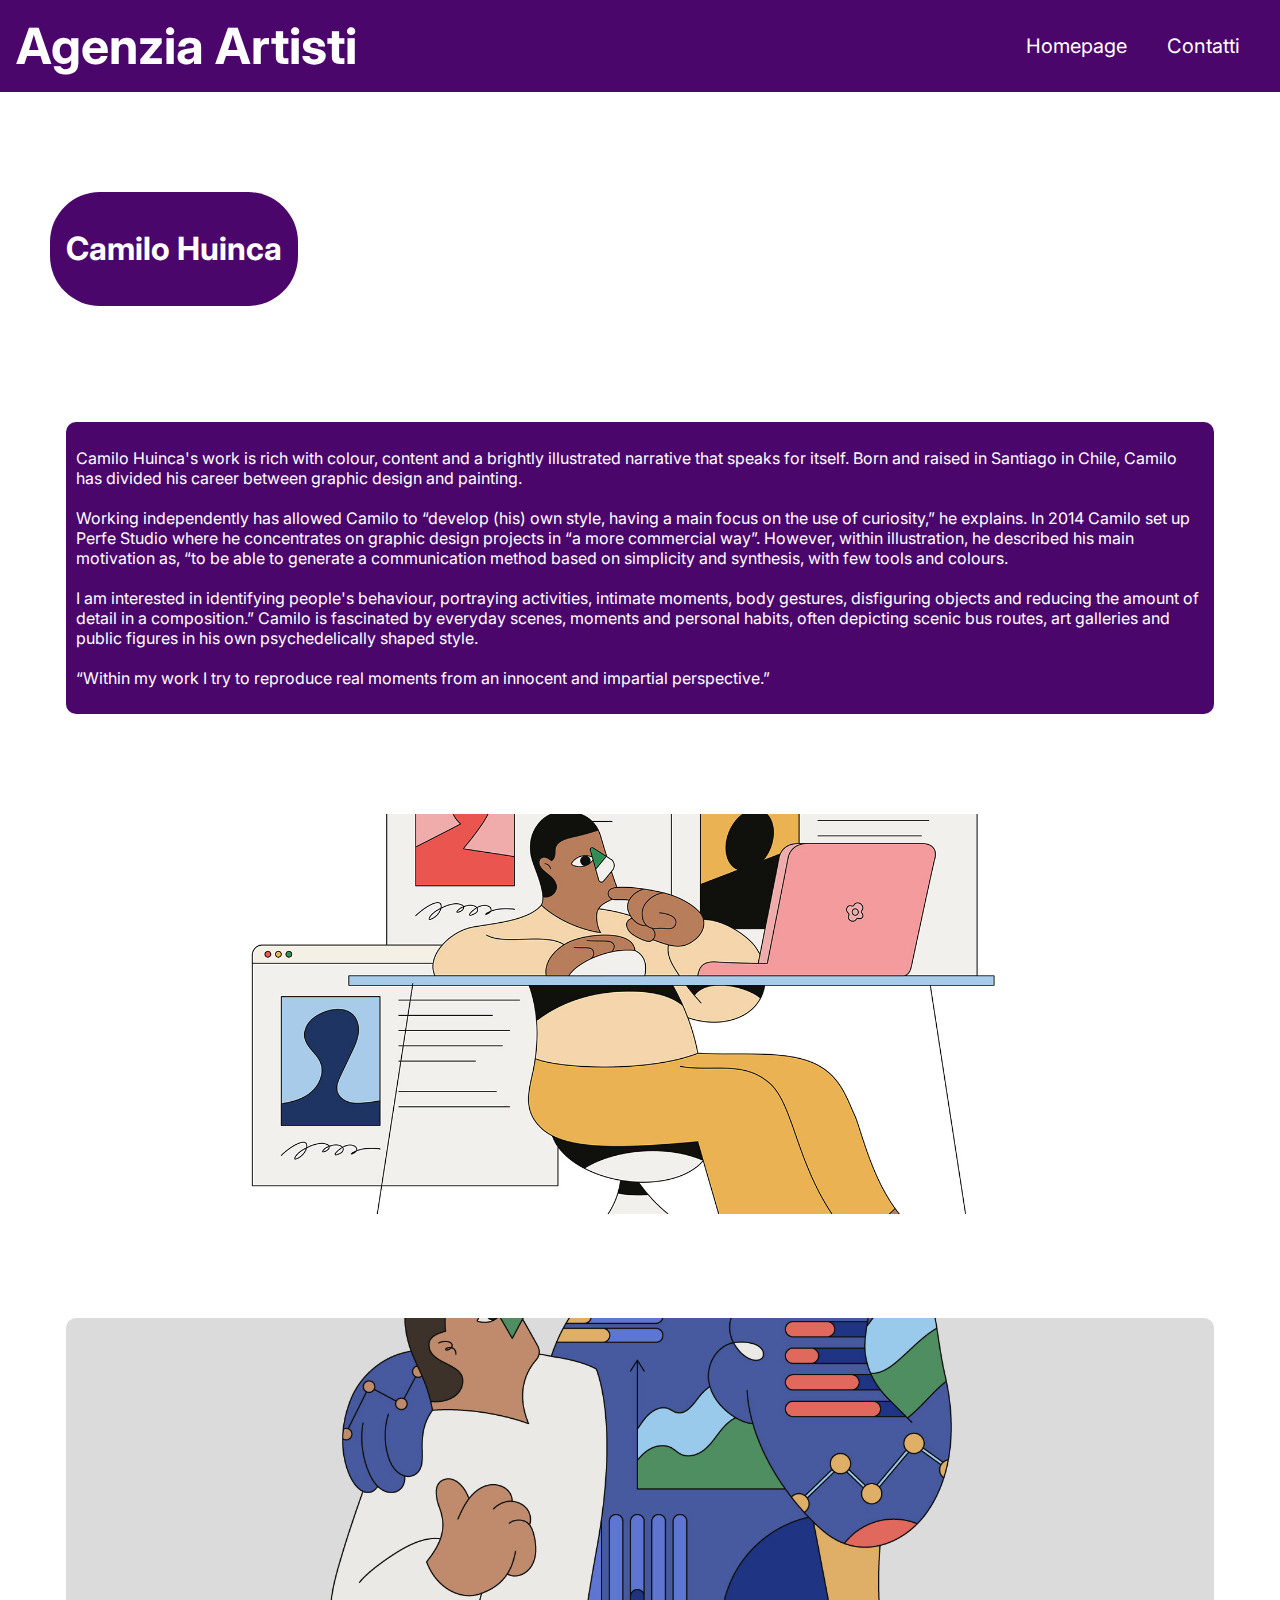
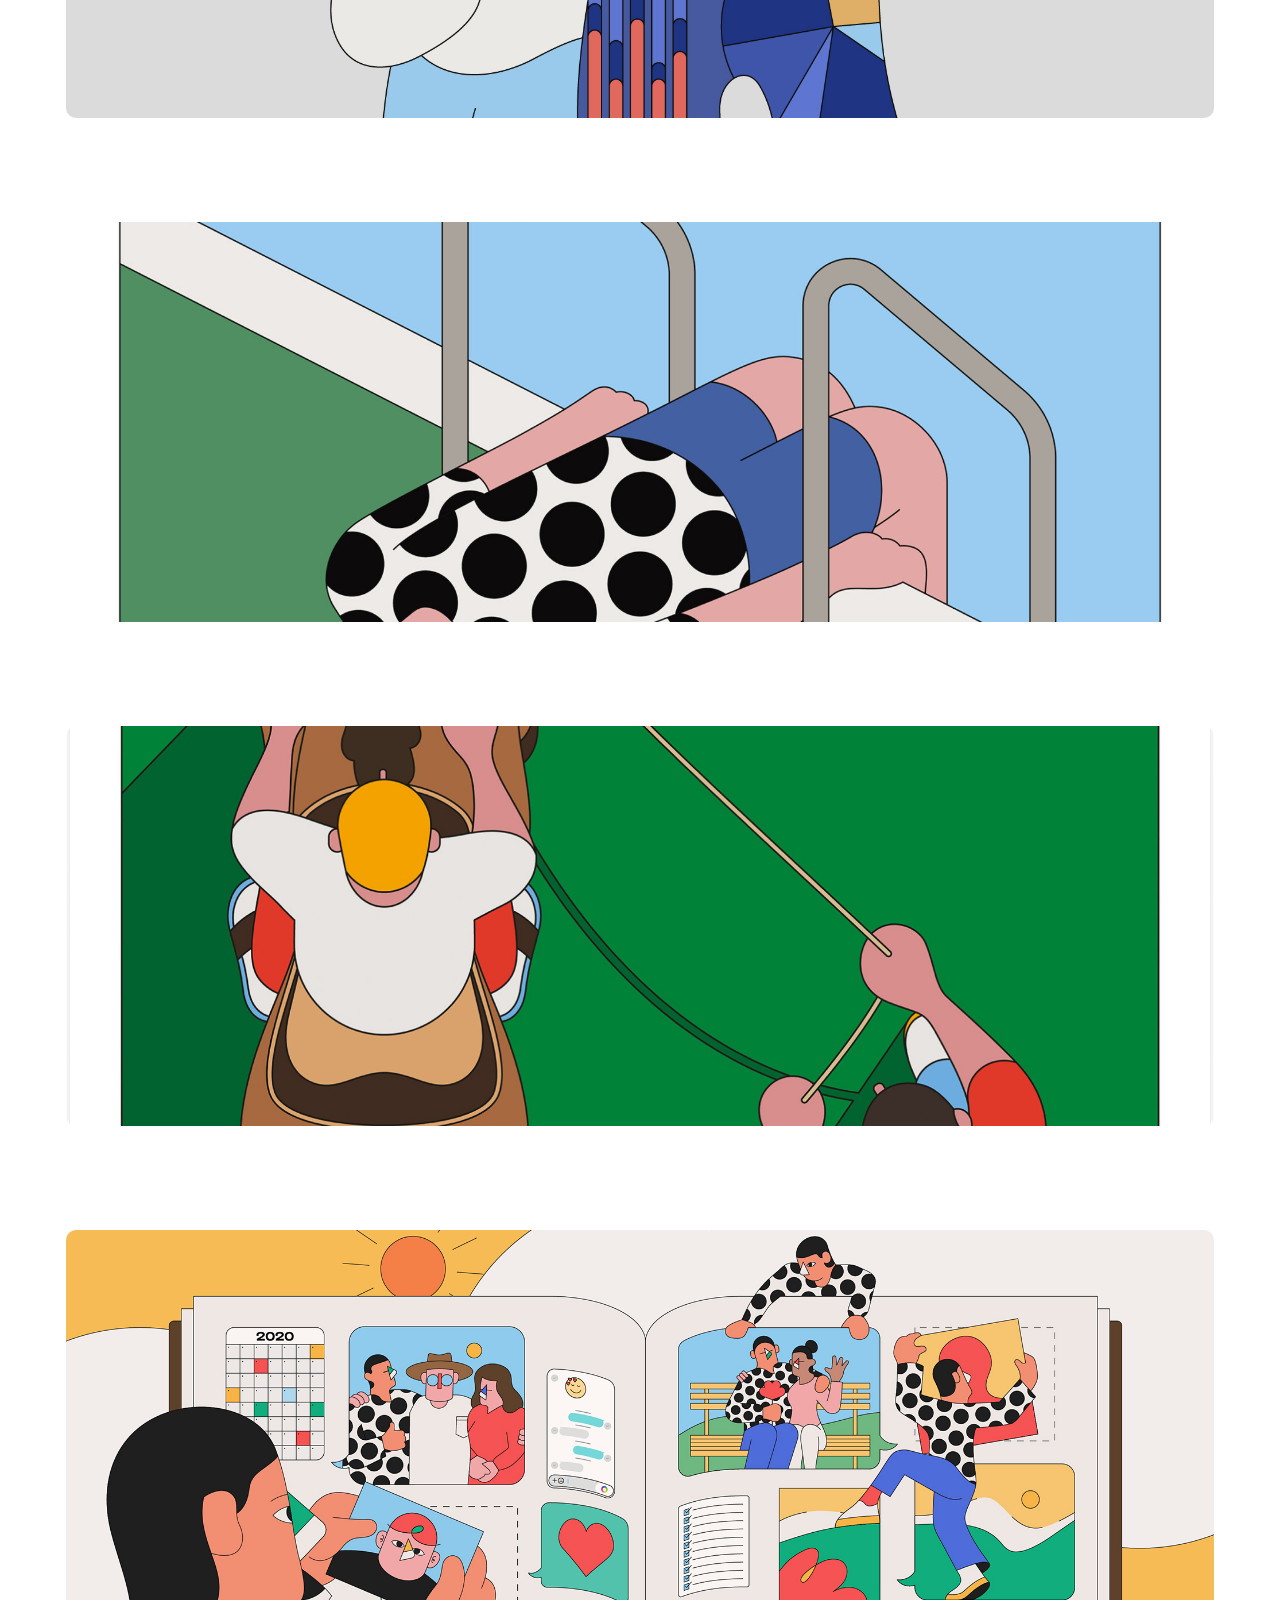
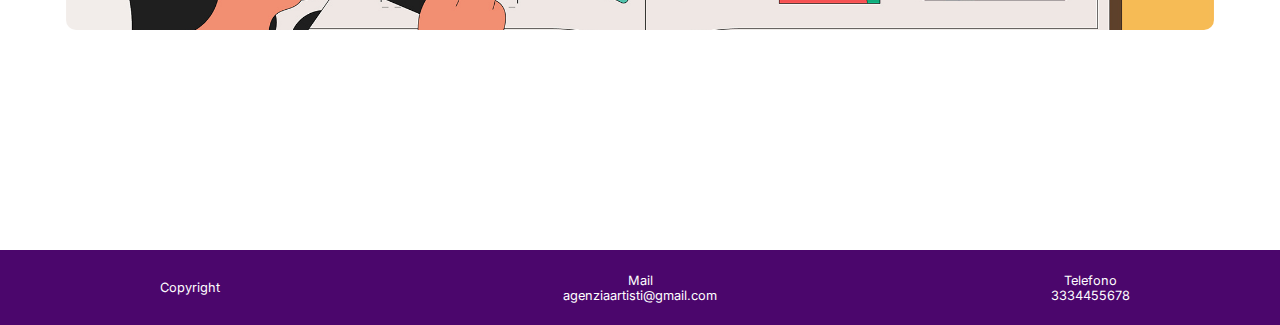
<file: camilo.html>
<!DOCTYPE html>
<html lang="en">
<head>
    <meta charset="UTF-8" />
    <meta name="viewport" content="width=device-width, initial-scale=1.0">
    <meta http-equiv="X-UA-Compatible" content="ie=edge">
  <link rel="stylesheet" href="css/stile.css">
  <link rel="preconnect" href="https://fonts.googleapis.com">
  <link rel="preconnect" href="https://fonts.gstatic.com" crossorigin>
  <link href="https://fonts.googleapis.com/css2?family=Inter:wght@100;200;300;400;500;600;700;800;900&display=swap" rel="stylesheet">
  <title>Agenzia Artisti</title>
</head>
<body>
    <header>  
        <div class="content">  
            <a href="index.html"><h1>Agenzia Artisti</h1></a>
    </div>
       
    
    <nav>
            <ul>
                <li><a href="index.html">Homepage</a></li>
                <li><a href="contatti.html">Contatti</a></li>
            </ul>
        </nav>
    </header>
       <section class="nome">
        <div>
            <h1>Camilo Huinca</h1>
        </div>
    </section>

    <section class="colonne">

        <div class="text">
            <p>Camilo Huinca's work is rich with colour, content and a brightly illustrated narrative that speaks for itself. Born and raised in Santiago in Chile, Camilo has divided his career between graphic design and painting.
                <br><br>
                Working independently has allowed Camilo to “develop (his) own style, having a main focus on the use of curiosity,” he explains. In 2014 Camilo set up Perfe Studio where he concentrates on graphic design projects in “a more commercial way”. However, within illustration, he described his main motivation as, “to be able to generate a communication method based on simplicity and synthesis, with few tools and colours.
                <br><br>
                I am interested in identifying people's behaviour, portraying activities, intimate moments, body gestures, disfiguring objects and reducing the amount of detail in a composition.” Camilo is fascinated by everyday scenes, moments and personal habits, often depicting scenic bus routes, art galleries and public figures in his own psychedelically shaped style.
                <br><br>
                “Within my work I try to reproduce real moments from an innocent and impartial perspective.”</p>
        </div>

        <div>
            <img src="img/camilo_a.jpg">
        </div>
        
        <div>
            <img src="img/camilo_b.jpg">
        </div>

        <div>
            <img src="img/camilo_c.jpg">
        </div>
        <div>
            <img src="img/camilo_d.jpg">
        </div>
        <div>
            <img src="img/camilo_e.jpg">
        </div>
    </section>
        <section class="footer">
            <div>
                <p>Copyright</p>
            </div>
        
            <div>
            <p>Mail<br>
            agenziaartisti@gmail.com
            </p>
            </div>
        
            <div>
            <p>Telefono<br>
                3334455678
            </p>
            </div>
    </section>

</body>
</html>
</file>
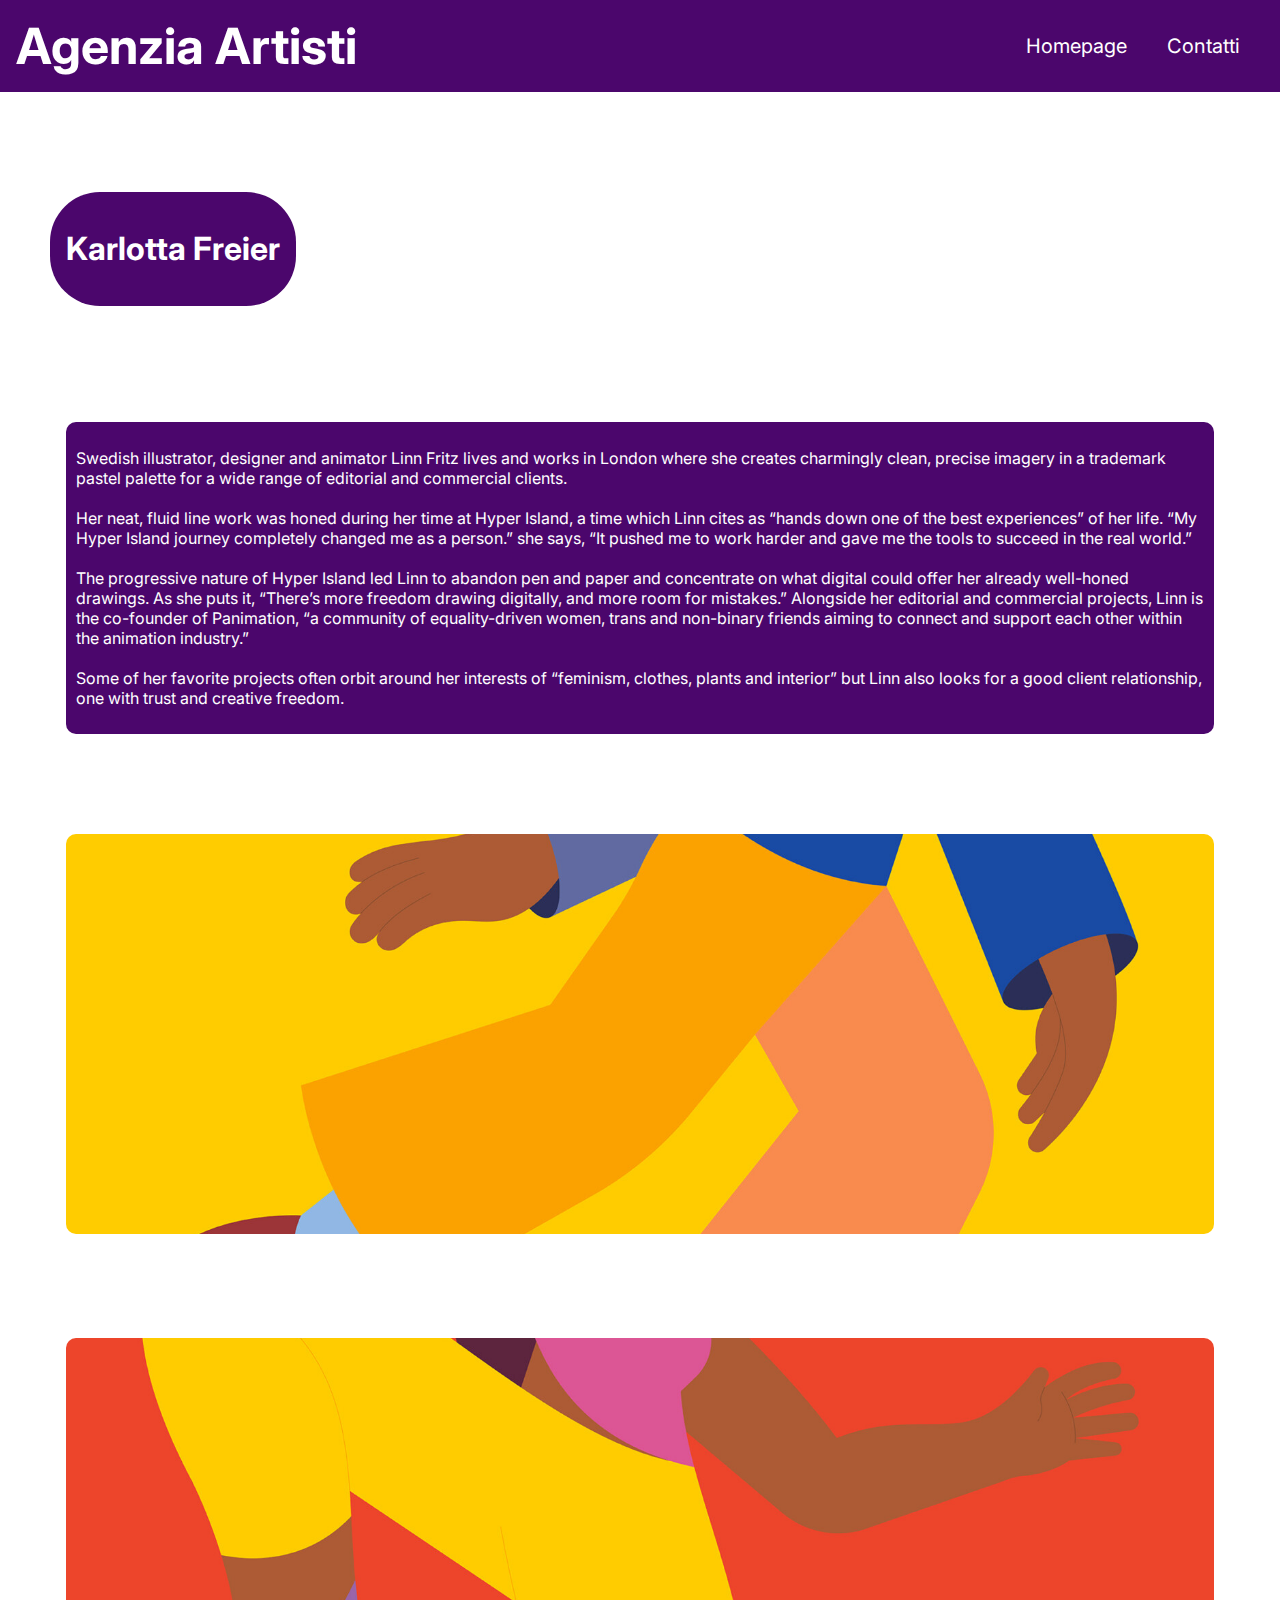
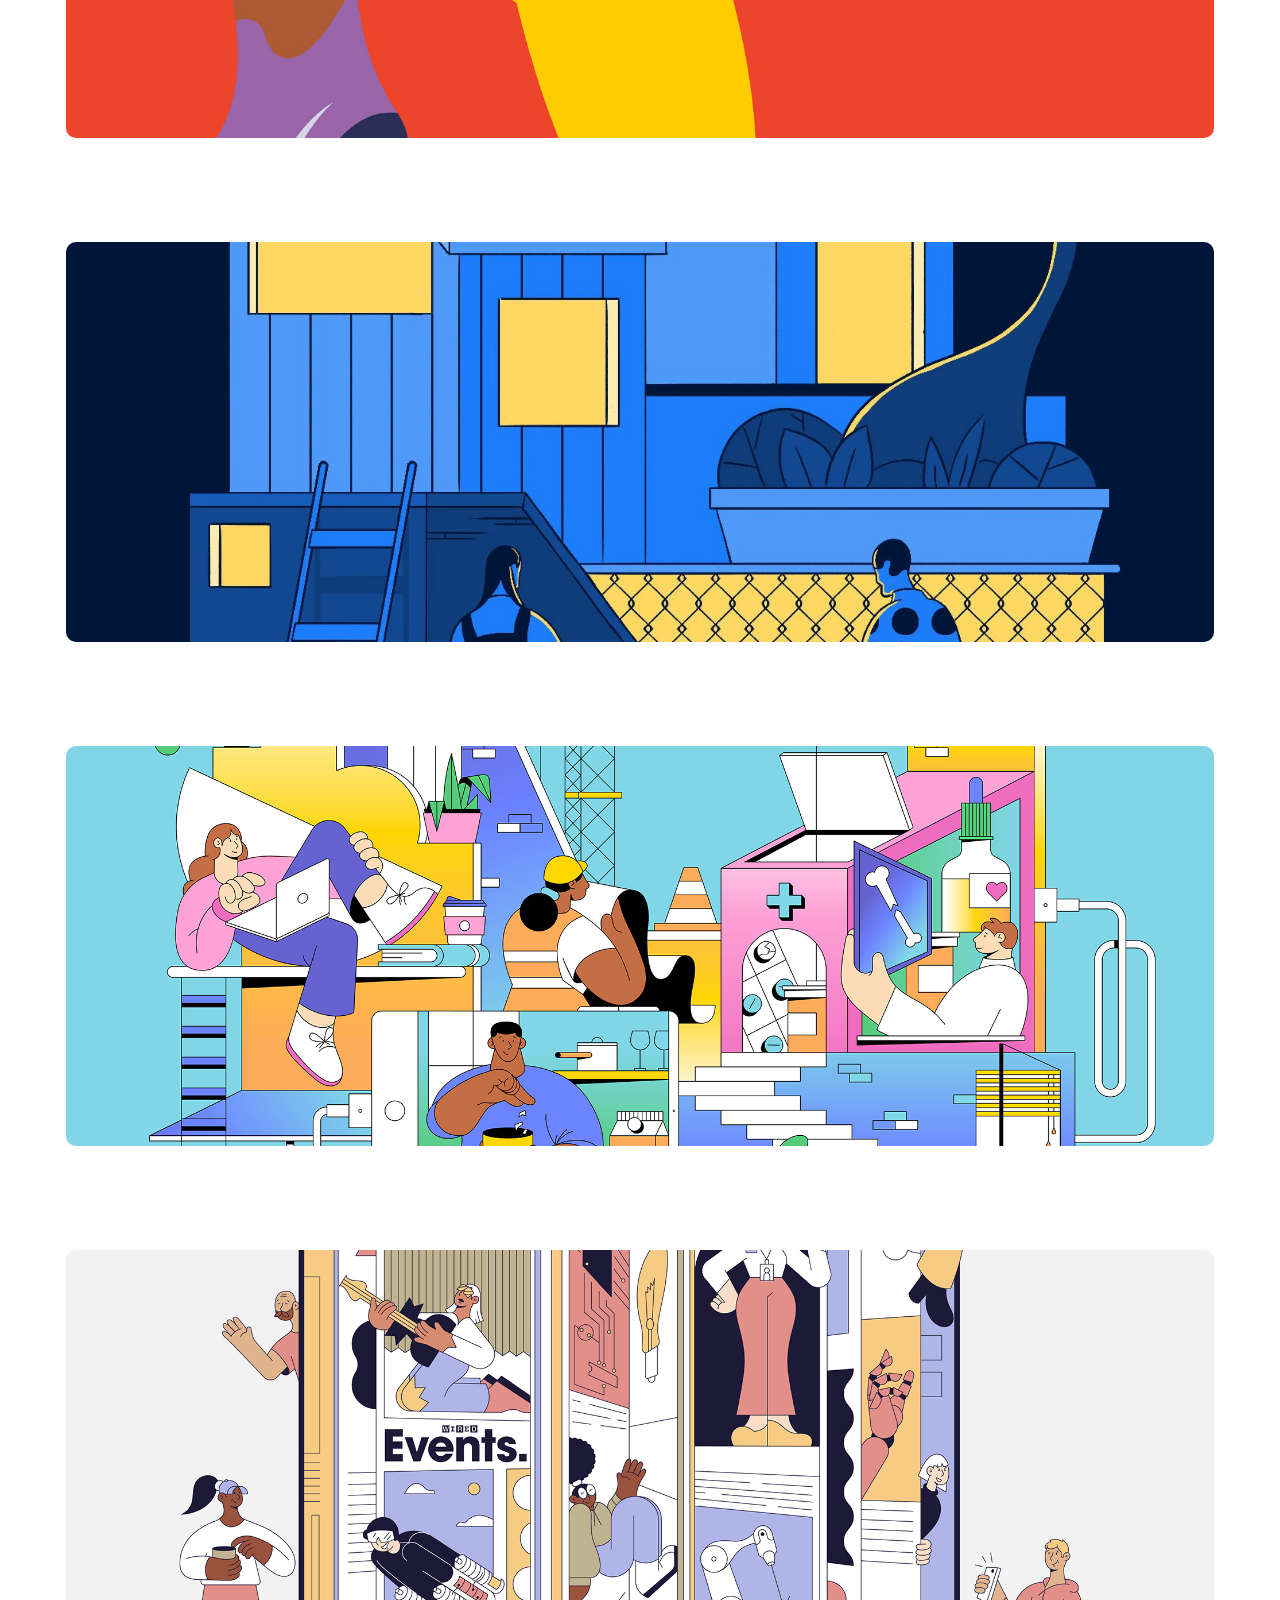
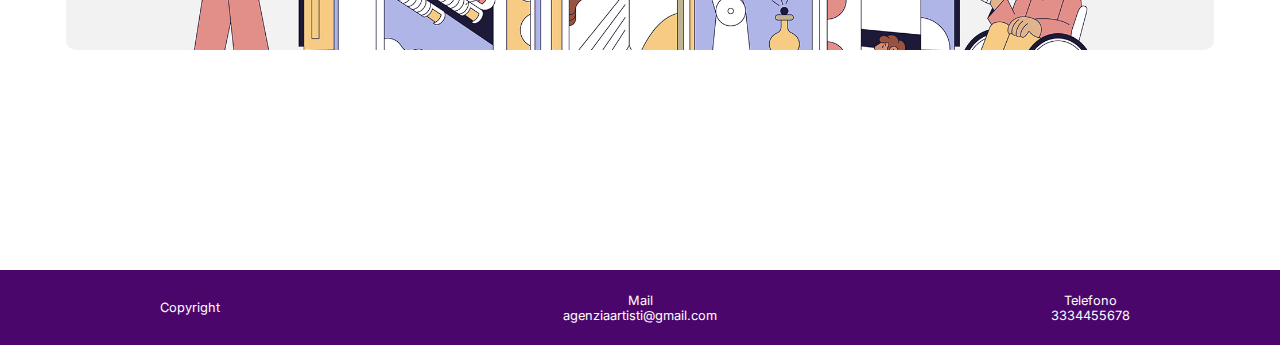
<file: linn.html>
<!DOCTYPE html>
<html lang="en">
<head>
    <meta charset="UTF-8" />
    <meta name="viewport" content="width=device-width, initial-scale=1.0">
    <meta http-equiv="X-UA-Compatible" content="ie=edge">
  <link rel="stylesheet" href="css/stile.css">
  <link rel="preconnect" href="https://fonts.googleapis.com">
  <link rel="preconnect" href="https://fonts.gstatic.com" crossorigin>
  <link href="https://fonts.googleapis.com/css2?family=Inter:wght@100;200;300;400;500;600;700;800;900&display=swap" rel="stylesheet">
  <title>Agenzia Artisti</title>
</head>
<body>
    <header>  
        <div class="content">  
            <a href="index.html"><h1>Agenzia Artisti</h1></a>
    </div>
    
    <nav>
            <ul>
                <li><a href="index.html">Homepage</a></li>
                <li><a href="contatti.html">Contatti</a></li>
            </ul>
        </nav>
    </header>
    <section class="nome">
        <div>
            <h1>Karlotta Freier</h1>
        </div>
    </section>
    <section class="colonne">
        <div class="text">
            <p>
                Swedish illustrator, designer and animator Linn Fritz lives and works in London where she creates charmingly clean, precise imagery in a trademark pastel palette for a wide range of editorial and commercial clients.
                <br><br>
                Her neat, fluid line work was honed during her time at Hyper Island, a time which Linn cites as “hands down one of the best experiences” of her life. “My Hyper Island journey completely changed me as a person.” she says, “It pushed me to work harder and gave me the tools to succeed in the real world.”
                <br><br>
                The progressive nature of Hyper Island led Linn to abandon pen and paper and concentrate on what digital could offer her already well-honed drawings. As she puts it, “There’s more freedom drawing digitally, and more room for mistakes.” Alongside her editorial and commercial projects, Linn is the co-founder of Panimation, “a community of equality-driven women, trans and non-binary friends aiming to connect and support each other within the animation industry.” 
                <br><br>
                Some of her favorite projects often orbit around her interests of “feminism, clothes, plants and interior” but Linn also looks for a good client relationship, one with trust and creative freedom.
             </p>
        </div>

        <div>
            <img src="img/linn_a.jpg">
        </div>
        <div>
            <img src="img/linn_b.jpg">
        </div>

        <div>
            <img src="img/linn_c.jpg">
        </div>
        <div>
            <img src="img/linn_d.jpg">
        </div>
        <div>
            <img src="img/linn_e.jpg">
        </div>
    </section>
        <section class="footer">
            <div>
                <p>Copyright</p>
            </div>
        
            <div>
            <p>Mail<br>
        agenziaartisti@gmail.com
            </p>
            </div>
        
            <div>
            <p>Telefono<br>
        3334455678
            </p>
            </div>
    </section>

</body>
</html>
</file>
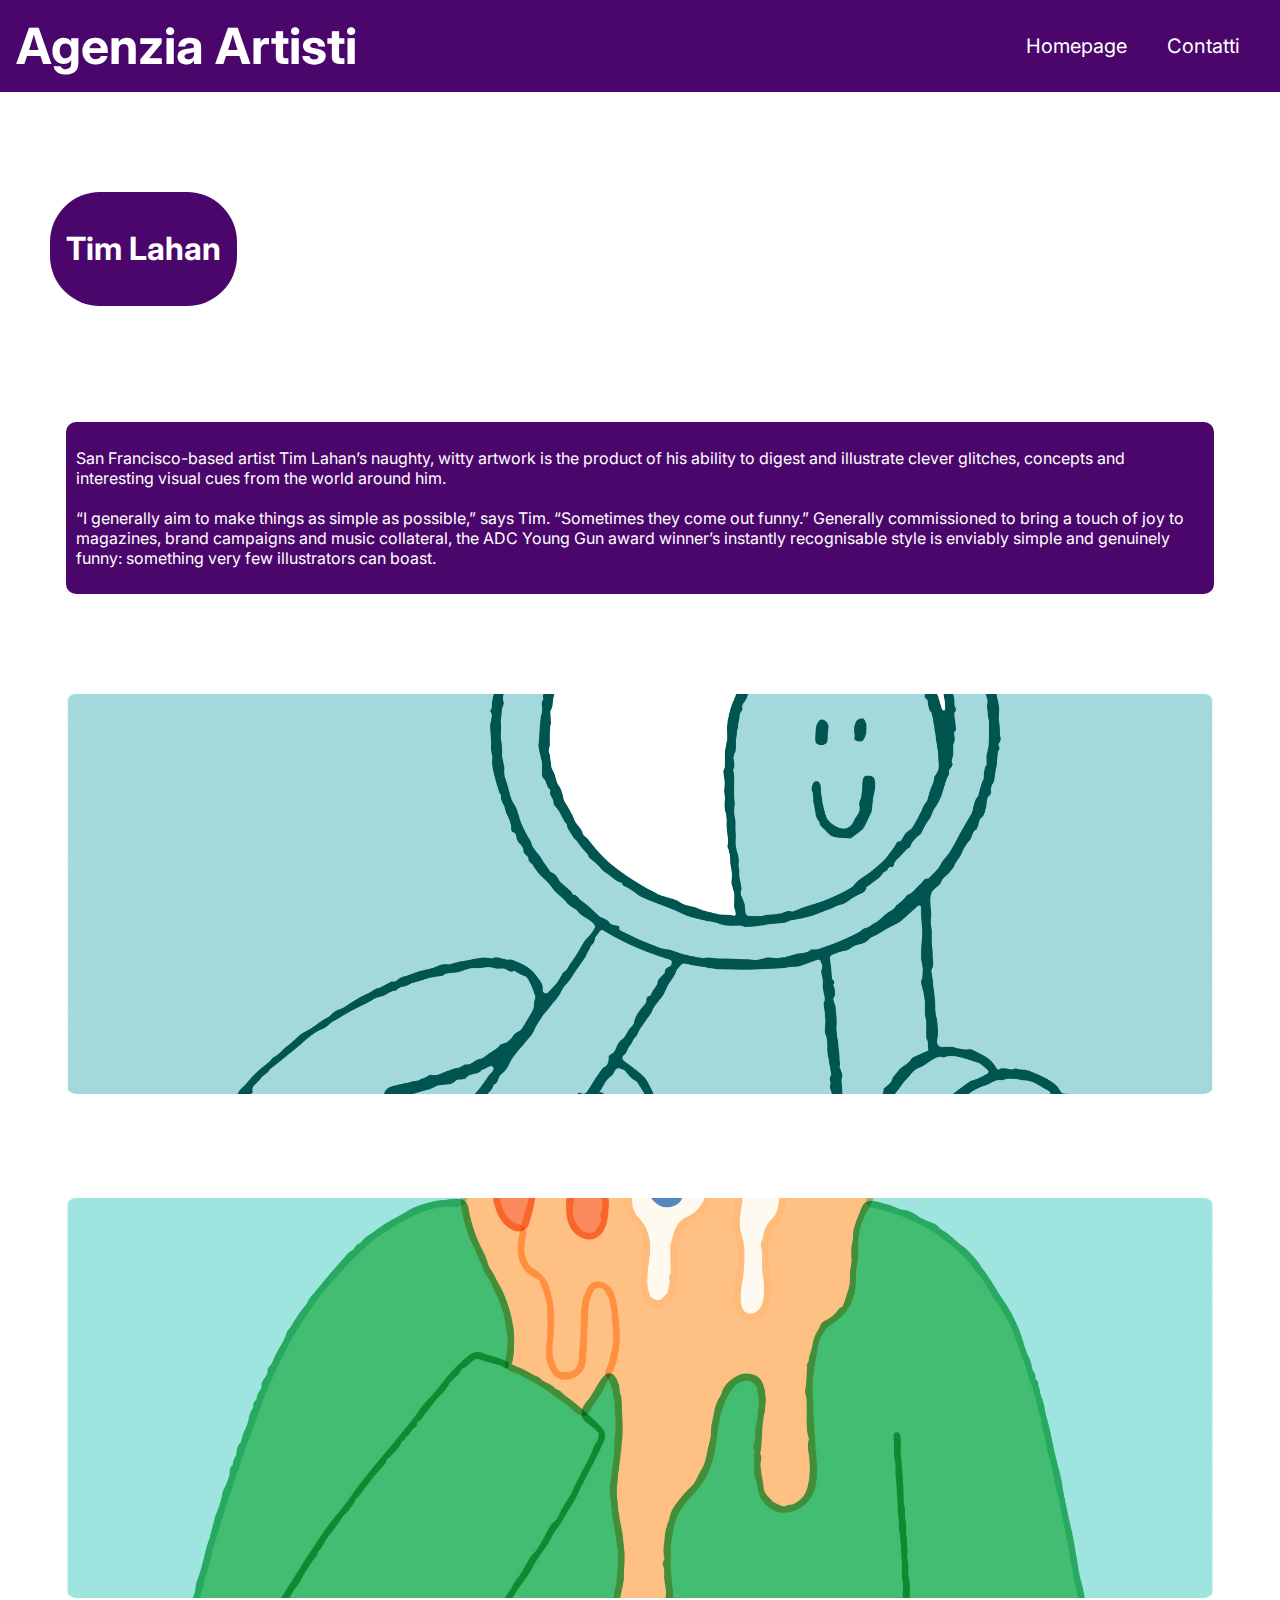
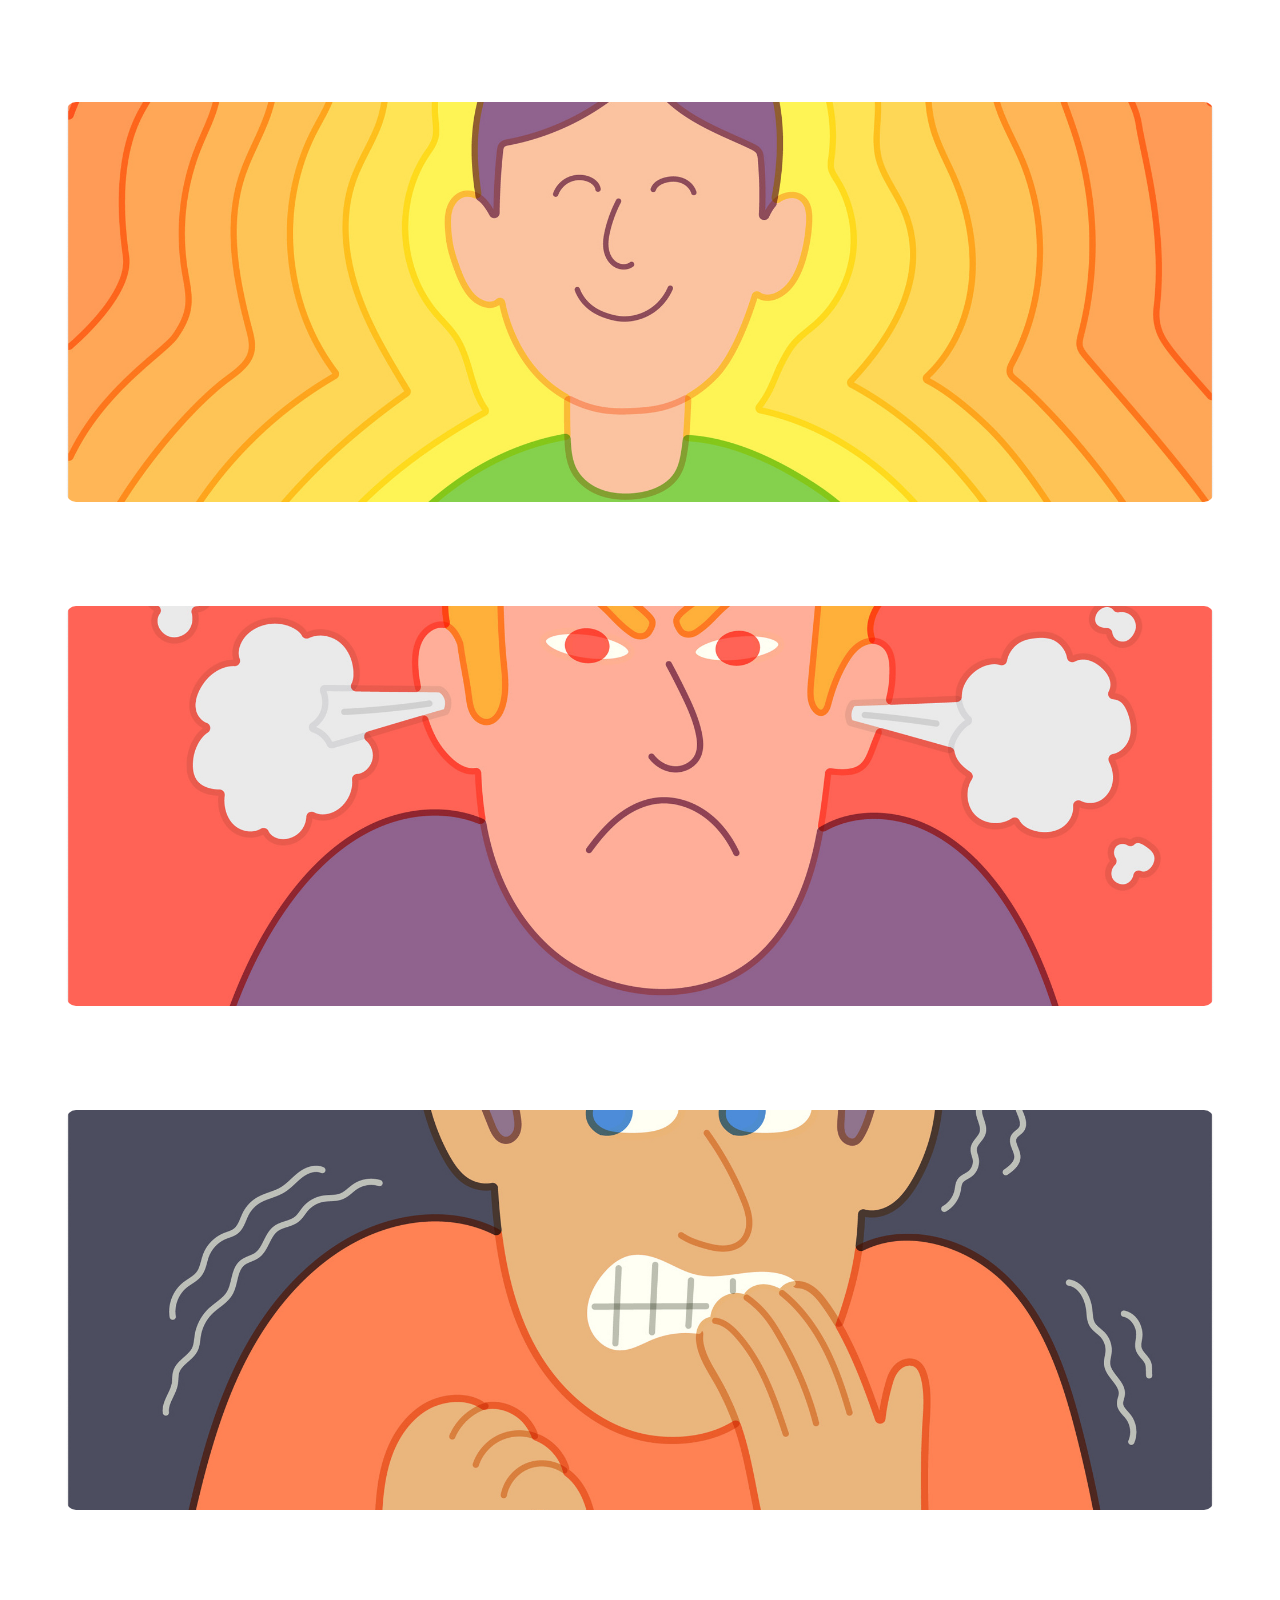
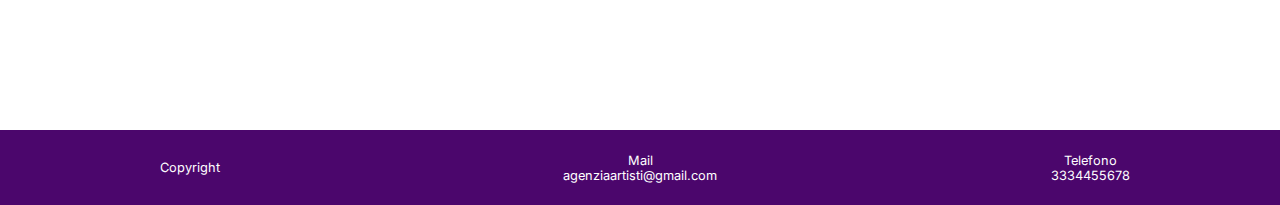
<file: tim.html>
<!DOCTYPE html>
<html lang="en">
<head>
    <meta charset="UTF-8" />
    <meta name="viewport" content="width=device-width, initial-scale=1.0">
    <meta http-equiv="X-UA-Compatible" content="ie=edge">
  <link rel="stylesheet" href="css/stile.css">
  <link rel="preconnect" href="https://fonts.googleapis.com">
  <link rel="preconnect" href="https://fonts.gstatic.com" crossorigin>
  <link href="https://fonts.googleapis.com/css2?family=Inter:wght@100;200;300;400;500;600;700;800;900&display=swap" rel="stylesheet">
  <title>Agenzia Artisti</title>
</head>
<body>
    <header>  
        <div class="content">  
            <a href="index.html"><h1>Agenzia Artisti</h1></a>
    </div>
       
    
    <nav>
            <ul>
                <li><a href="index.html">Homepage</a></li>
                <li><a href="contatti.html">Contatti</a></li>
            </ul>
        </nav>
    </header>
    <section class="nome">
        <div>
            <h1>Tim Lahan</h1>
        </div>
    </section>
    <section class="colonne">
        <div class="text">
            <p>San Francisco-based artist Tim Lahan’s naughty, witty artwork is the product of his ability to digest and illustrate clever glitches, concepts and interesting visual cues from the world around him.
                <br><br>
                “I generally aim to make things as simple as possible,” says Tim. “Sometimes they come out funny.” Generally commissioned to bring a touch of joy to magazines, brand campaigns and music collateral, the ADC Young Gun award winner’s instantly recognisable style is enviably simple and genuinely funny: something very few illustrators can boast.
                 </p>
        </div>

        <div>
            <img src="img/tim_a.jpg">
        </div>
        <div>
            <img src="img/tim_b.jpg">
        </div>

        <div>
            <img src="img/tim_c.jpg">
        </div>
        <div>
            <img src="img/tim_d.jpg">
        </div>
        <div>
            <img src="img/tim_e.jpg">
        </div>
    </section>
        <section class="footer">
            <div>
                <p>Copyright</p>
            </div>
        
            <div>
            <p>Mail<br>
        agenziaartisti@gmail.com
            </p>
            </div>
        
            <div>
            <p>Telefono<br>
        3334455678
            </p>
            </div>
    </section>

</body>
</html>
</file>
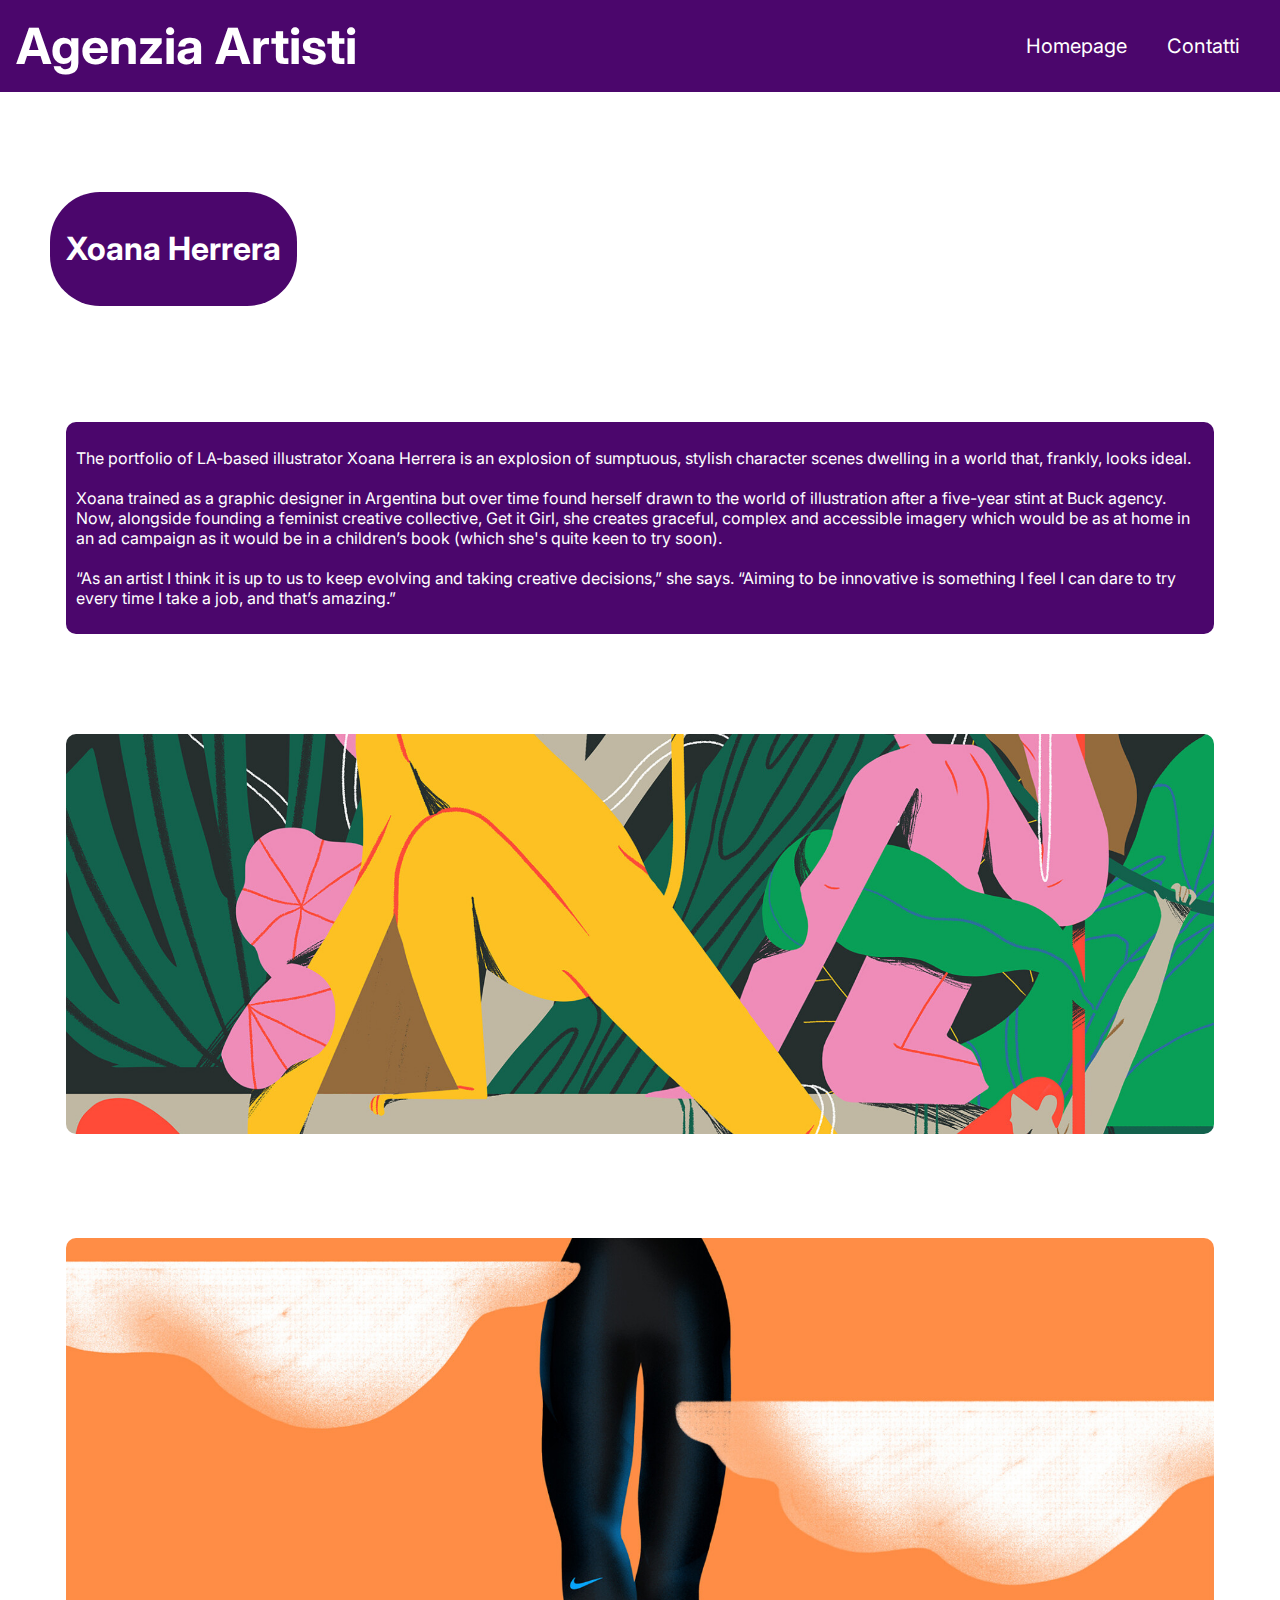
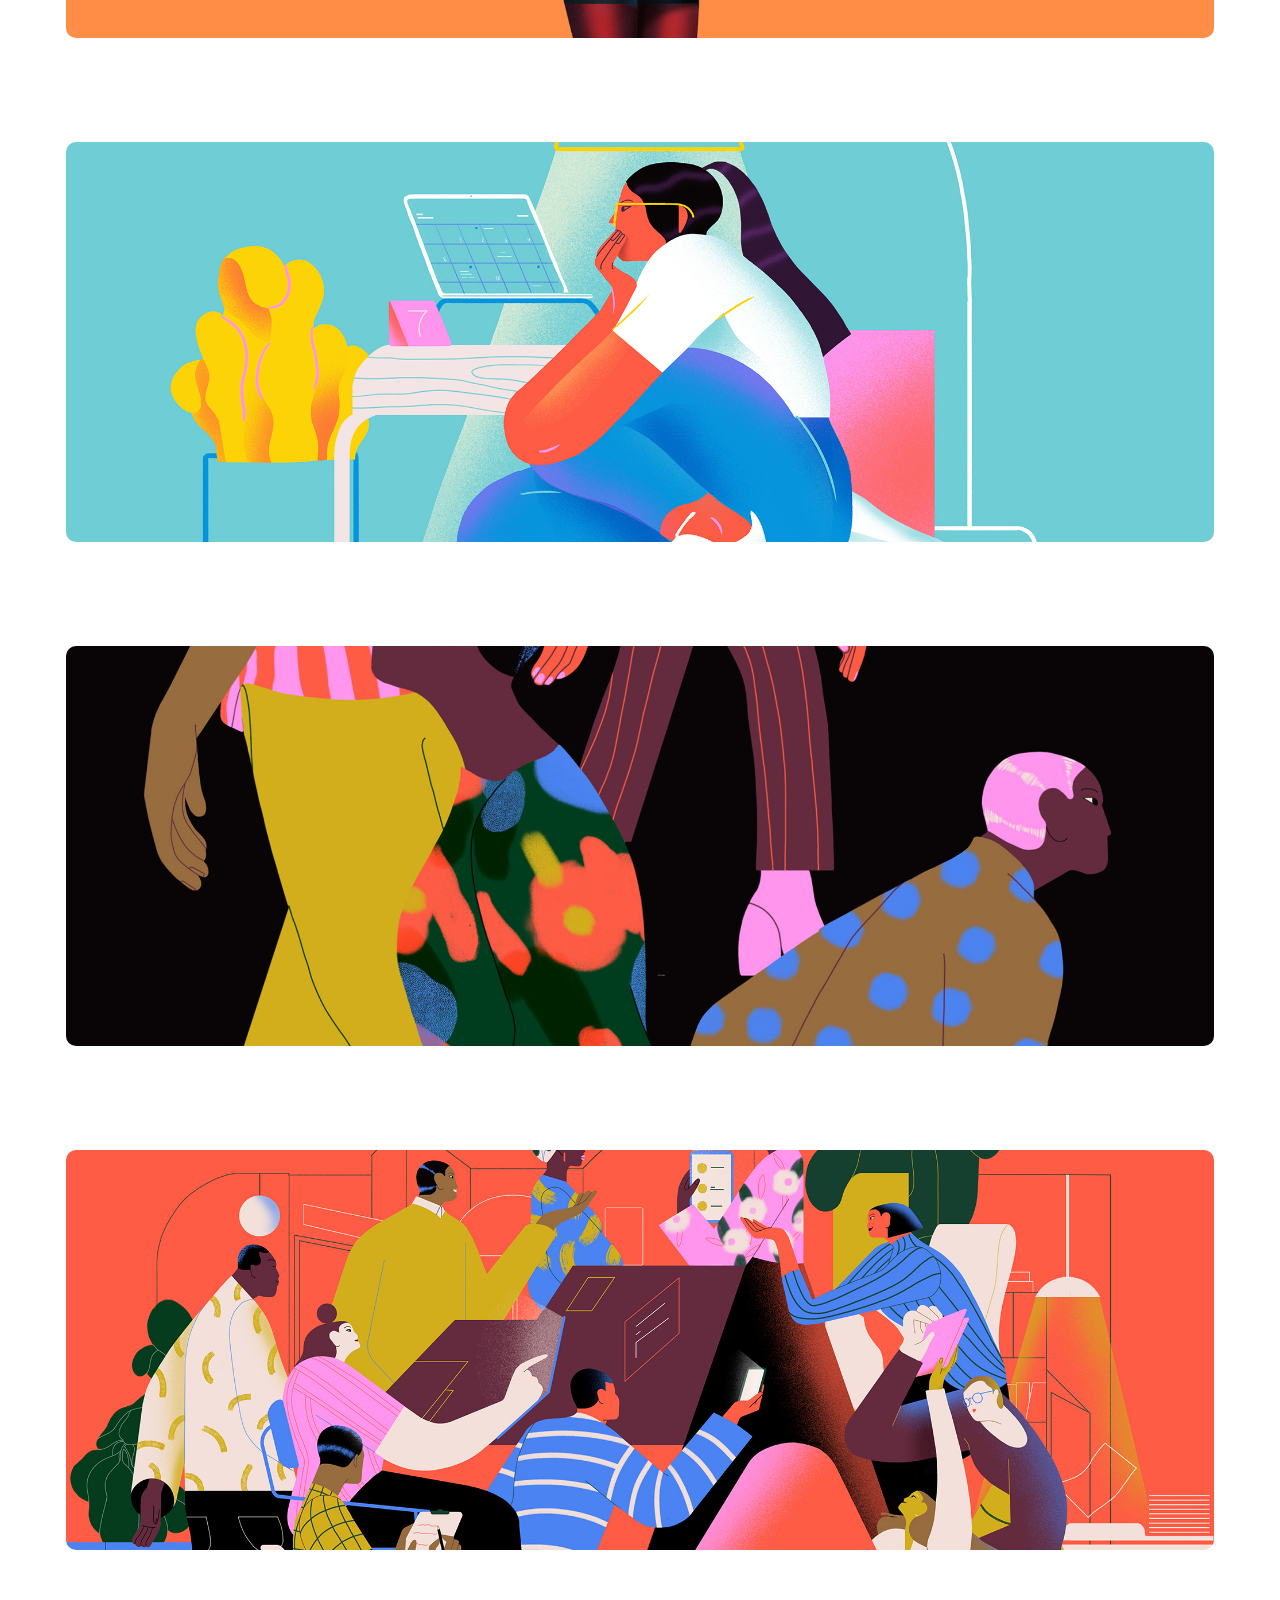
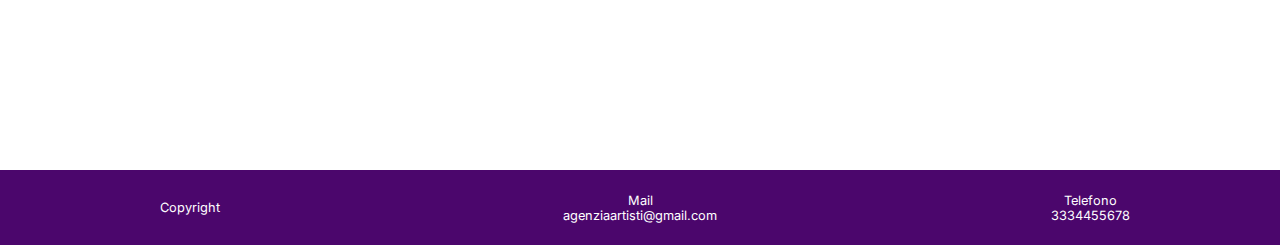
<file: xoana.html>
<!DOCTYPE html>
<html lang="en">
<head>
    <meta charset="UTF-8" />
    <meta name="viewport" content="width=device-width, initial-scale=1.0">
    <meta http-equiv="X-UA-Compatible" content="ie=edge">
  <link rel="stylesheet" href="css/stile.css">
  <link rel="preconnect" href="https://fonts.googleapis.com">
  <link rel="preconnect" href="https://fonts.gstatic.com" crossorigin>
  <link href="https://fonts.googleapis.com/css2?family=Inter:wght@100;200;300;400;500;600;700;800;900&display=swap" rel="stylesheet">
  <title>Agenzia Artisti</title>
</head>
<body>
    <header>  
        <div class="content">  
            <a href="index.html"><h1>Agenzia Artisti</h1></a>
    </div>
    
    <nav>
            <ul>
                <li><a href="index.html">Homepage</a></li>
                <li><a href="contatti.html">Contatti</a></li>
            </ul>
        </nav>
    </header>
    <section class="nome">
        <div>
            <h1>Xoana Herrera</h1>
        </div>
        </section>
    <section class="colonne">
        <div class="text">
            <p>
                The portfolio of LA-based illustrator Xoana Herrera is an explosion of sumptuous, stylish character scenes dwelling in a world that, frankly, looks ideal.
                <br><br>
                Xoana trained as a graphic designer in Argentina but over time found herself drawn to the world of illustration after a five-year stint at Buck agency. Now, alongside founding a feminist creative collective, Get it Girl, she creates graceful, complex and accessible imagery which would be as at home in an ad campaign as it would be in a children’s book (which she's quite keen to try soon).
                <br><br>
                “As an artist I think it is up to us to keep evolving and taking creative decisions,” she says. “Aiming to be innovative is something I feel I can dare to try every time I take a job, and that’s amazing.”</p>
        </div>

        <div>
            <img src="img/xoana_1.jpg">
        </div>
        <div>
            <img src="img/xoana_2.jpg">
        </div>

        <div>
            <img src="img/xoana_3.jpg">
        </div>
        <div>
            <img src="img/xoana_4.jpg">
        </div>
        <div>
            <img src="img/xoana_5.jpg">
        </div>
    </section>
        <section class="footer">
            <div>
                <p>Copyright</p>
            </div>
        
            <div>
            <p>Mail<br>
        agenziaartisti@gmail.com
            </p>
            </div>
        
            <div>
            <p>Telefono<br>
        3334455678
            </p>
            </div>
    </section>

</body>
</html>
</file>
<file: css/stile.css>
html, body{
    margin: 0 auto;
    font-family: 'Inter', sans-serif;
}

header {
    align-items: center;
    display: flex;
    justify-content: space-between;
    background-color: #4B066C;
    margin-bottom: 100px;
}

header a {
    text-decoration: none;
    font-size: 20px;
    color: rgb(255, 255, 255);
}

header a:hover {
    text-decoration: none;
    color: rgb(255, 0, 149);
}

header div.content h1 {
    font-weight: bold;
    margin:16px;
    font-size: 50px;
    display: flex;
    color: rgb(255, 255, 255);
}

header div.content h1:hover {
    text-decoration: none;
    color: rgb(255, 0, 149);
}

header ul {
    margin: 0%;
    list-style-type: none;
    display: flex;
    align-items: center;
}

header li {
    display: inline-block;
    padding-right: 40px;
}
    
    section.nome div{
    max-width: fit-content;
    display: grid;
    grid-template-columns: repeat(padding-right, minmax(500px, 1fr));
    column-gap: 500px;
    padding: 16px;
    margin-left: 50px;
    margin-right: 50px;
    border-radius: 50px;
    margin-bottom: 100px;
    background-color: #4B066C;
    }
    
    section.nome h1{
    color: white;
    }
    
    section.colonne {
    display: grid;
    grid-template-columns: repeat(auto-fit, minmax(500px, 1fr));
    column-gap: 150px;
    padding: 16px;
    margin-left: 50px;
    margin-right: 50px;
    }
    
    section.colonne div {
    border-radius: 10px;
    margin-bottom: 100px;
    }
    
    section.colonne div.text{
    border-radius: 10px;
    background-color: #4B066C;
    color: #ffffff;
    padding: 10px;
    }
    
    section.colonne div img {
    border-radius: 10px;
    height: 400px;
    object-fit: cover;
    width: 100%;
    }
    
    section.colonne div h1 {
    color: rgb(255, 255, 255);
    font-weight: normal;
    font-size: 1.563rem;
    padding-bottom: 10px;
    text-align: center;
    }
    
    
    section.colonne h1:hover {
    text-decoration: none;
    color: rgb(255, 0, 149);
    }
    
    section.footer{
    background-color: #4B066C;
    color: rgb(255, 255, 255);
    font-size: 0.800rem;
    display: grid;
    grid-template-columns: repeat(auto-fit, minmax(250px, 1fr));
    column-gap: 90px;
    text-align: center;
    line-height: 15px;
    justify-content: space-around;
    align-items: center;
    margin-top: 100px;
    padding: 10px;
    }
    
    section.footer a {
    text-decoration: unset;
    }
</file>
